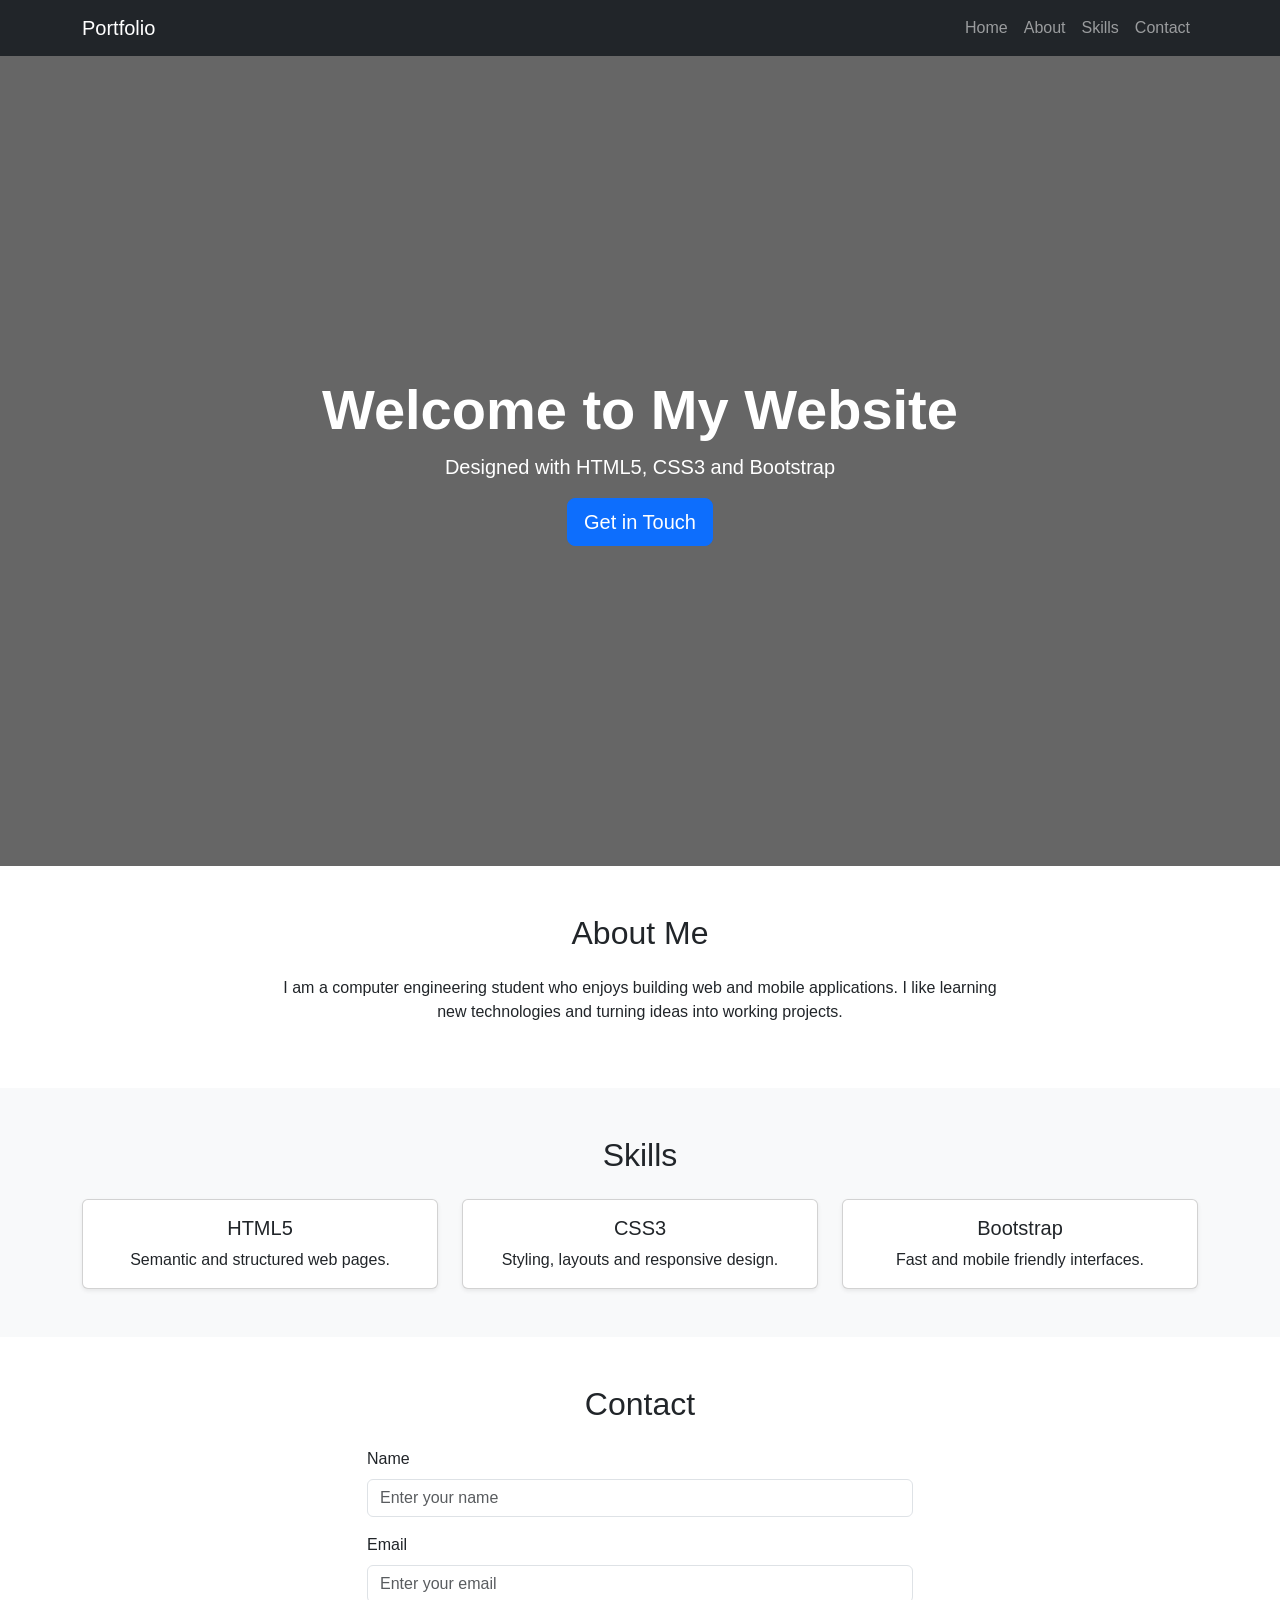
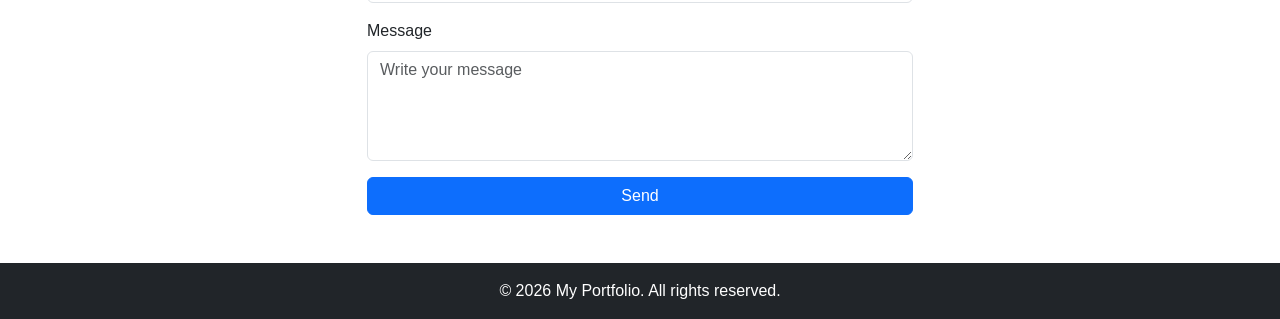
<file: index.html>
<!DOCTYPE html>
<html lang="en">
<head>
    <meta charset="UTF-8">
    <meta name="viewport" content="width=device-width, initial-scale=1">
    <title>My Portfolio</title>
    <link href="https://cdn.jsdelivr.net/npm/bootstrap@5.3.3/dist/css/bootstrap.min.css" rel="stylesheet">
    <link rel="stylesheet" href="style.css">
</head>
<body>
    <nav class="navbar navbar-expand-lg navbar-dark bg-dark sticky-top">
        <div class="container">
            <a class="navbar-brand" href="#home">Portfolio</a>
            <button class="navbar-toggler" type="button" data-bs-toggle="collapse" data-bs-target="#menu">
                <span class="navbar-toggler-icon"></span>
            </button>
            <div class="collapse navbar-collapse" id="menu">
                <ul class="navbar-nav ms-auto">
                    <li class="nav-item"><a class="nav-link" href="#home">Home</a></li>
                    <li class="nav-item"><a class="nav-link" href="#about">About</a></li>
                    <li class="nav-item"><a class="nav-link" href="#skills">Skills</a></li>
                    <li class="nav-item"><a class="nav-link" href="#contact">Contact</a></li>
                </ul>
            </div>
        </div>
    </nav>

    <header id="home" class="hero d-flex align-items-center text-center text-white">
        <div class="container">
            <h1 class="display-4 fw-bold">Welcome to My Website</h1>
            <p class="lead">Designed with HTML5, CSS3 and Bootstrap</p>
            <a href="#contact" class="btn btn-primary btn-lg">Get in Touch</a>
        </div>
    </header>

    <section id="about" class="py-5">
        <div class="container">
            <h2 class="text-center mb-4">About Me</h2>
            <div class="row justify-content-center">
                <div class="col-md-8 text-center">
                    <p>I am a computer engineering student who enjoys building web and mobile applications. I like learning new technologies and turning ideas into working projects.</p>
                </div>
            </div>
        </div>
    </section>

    <section id="skills" class="py-5 bg-light">
        <div class="container">
            <h2 class="text-center mb-4">Skills</h2>
            <div class="row g-4">
                <div class="col-md-4">
                    <div class="card h-100 text-center shadow-sm">
                        <div class="card-body">
                            <h5 class="card-title">HTML5</h5>
                            <p class="card-text">Semantic and structured web pages.</p>
                        </div>
                    </div>
                </div>
                <div class="col-md-4">
                    <div class="card h-100 text-center shadow-sm">
                        <div class="card-body">
                            <h5 class="card-title">CSS3</h5>
                            <p class="card-text">Styling, layouts and responsive design.</p>
                        </div>
                    </div>
                </div>
                <div class="col-md-4">
                    <div class="card h-100 text-center shadow-sm">
                        <div class="card-body">
                            <h5 class="card-title">Bootstrap</h5>
                            <p class="card-text">Fast and mobile friendly interfaces.</p>
                        </div>
                    </div>
                </div>
            </div>
        </div>
    </section>

    <section id="contact" class="py-5">
        <div class="container">
            <h2 class="text-center mb-4">Contact</h2>
            <div class="row justify-content-center">
                <div class="col-md-6">
                    <form>
                        <div class="mb-3">
                            <label class="form-label">Name</label>
                            <input type="text" class="form-control" placeholder="Enter your name" required>
                        </div>
                        <div class="mb-3">
                            <label class="form-label">Email</label>
                            <input type="email" class="form-control" placeholder="Enter your email" required>
                        </div>
                        <div class="mb-3">
                            <label class="form-label">Message</label>
                            <textarea class="form-control" rows="4" placeholder="Write your message" required></textarea>
                        </div>
                        <button type="submit" class="btn btn-primary w-100">Send</button>
                    </form>
                </div>
            </div>
        </div>
    </section>

    <footer class="bg-dark text-white text-center py-3">
        <p class="mb-0">&copy; 2026 My Portfolio. All rights reserved.</p>
    </footer>

    <script src="https://cdn.jsdelivr.net/npm/bootstrap@5.3.3/dist/js/bootstrap.bundle.min.js"></script>
</body>
</html>
</file>
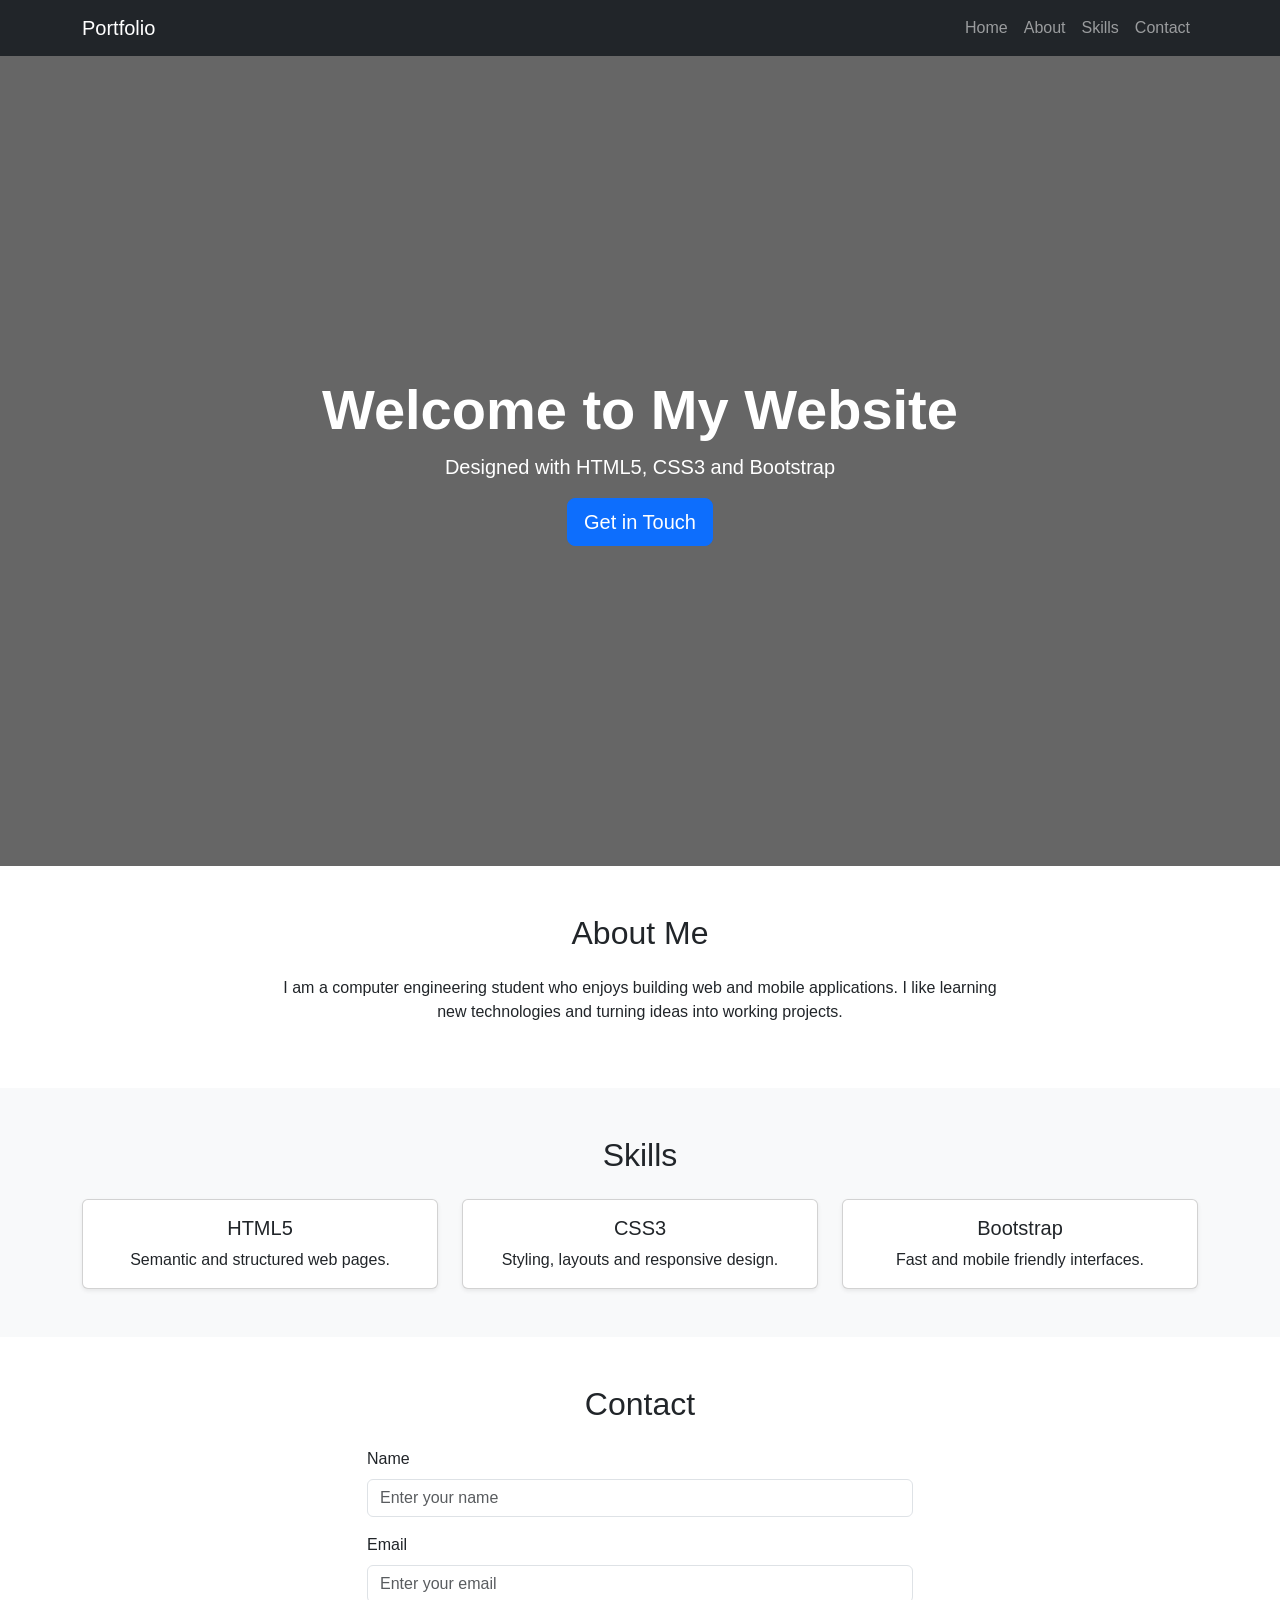
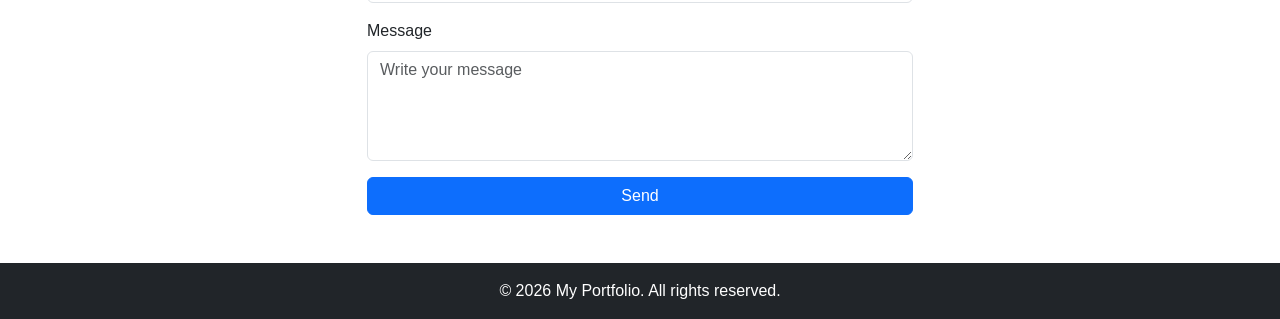
<file: working.html>
<!DOCTYPE html>
<html lang="en">
<head>
    <meta charset="UTF-8">
    <meta name="viewport" content="width=device-width, initial-scale=1">
    <title>My Portfolio</title>
    <link href="https://cdn.jsdelivr.net/npm/bootstrap@5.3.3/dist/css/bootstrap.min.css" rel="stylesheet">
    <link rel="stylesheet" href="style.css">
</head>
<body>
    <nav class="navbar navbar-expand-lg navbar-dark bg-dark sticky-top">
        <div class="container">
            <a class="navbar-brand" href="#home">Portfolio</a>
            <button class="navbar-toggler" type="button" data-bs-toggle="collapse" data-bs-target="#menu">
                <span class="navbar-toggler-icon"></span>
            </button>
            <div class="collapse navbar-collapse" id="menu">
                <ul class="navbar-nav ms-auto">
                    <li class="nav-item"><a class="nav-link" href="#home">Home</a></li>
                    <li class="nav-item"><a class="nav-link" href="#about">About</a></li>
                    <li class="nav-item"><a class="nav-link" href="#skills">Skills</a></li>
                    <li class="nav-item"><a class="nav-link" href="#contact">Contact</a></li>
                </ul>
            </div>
        </div>
    </nav>

    <header id="home" class="hero d-flex align-items-center text-center text-white">
        <div class="container">
            <h1 class="display-4 fw-bold">Welcome to My Website</h1>
            <p class="lead">Designed with HTML5, CSS3 and Bootstrap</p>
            <a href="#contact" class="btn btn-primary btn-lg">Get in Touch</a>
        </div>
    </header>

    <section id="about" class="py-5">
        <div class="container">
            <h2 class="text-center mb-4">About Me</h2>
            <div class="row justify-content-center">
                <div class="col-md-8 text-center">
                    <p>I am a computer engineering student who enjoys building web and mobile applications. I like learning new technologies and turning ideas into working projects.</p>
                </div>
            </div>
        </div>
    </section>

    <section id="skills" class="py-5 bg-light">
        <div class="container">
            <h2 class="text-center mb-4">Skills</h2>
            <div class="row g-4">
                <div class="col-md-4">
                    <div class="card h-100 text-center shadow-sm">
                        <div class="card-body">
                            <h5 class="card-title">HTML5</h5>
                            <p class="card-text">Semantic and structured web pages.</p>
                        </div>
                    </div>
                </div>
                <div class="col-md-4">
                    <div class="card h-100 text-center shadow-sm">
                        <div class="card-body">
                            <h5 class="card-title">CSS3</h5>
                            <p class="card-text">Styling, layouts and responsive design.</p>
                        </div>
                    </div>
                </div>
                <div class="col-md-4">
                    <div class="card h-100 text-center shadow-sm">
                        <div class="card-body">
                            <h5 class="card-title">Bootstrap</h5>
                            <p class="card-text">Fast and mobile friendly interfaces.</p>
                        </div>
                    </div>
                </div>
            </div>
        </div>
    </section>

    <section id="contact" class="py-5">
        <div class="container">
            <h2 class="text-center mb-4">Contact</h2>
            <div class="row justify-content-center">
                <div class="col-md-6">
                    <form>
                        <div class="mb-3">
                            <label class="form-label">Name</label>
                            <input type="text" class="form-control" placeholder="Enter your name" required>
                        </div>
                        <div class="mb-3">
                            <label class="form-label">Email</label>
                            <input type="email" class="form-control" placeholder="Enter your email" required>
                        </div>
                        <div class="mb-3">
                            <label class="form-label">Message</label>
                            <textarea class="form-control" rows="4" placeholder="Write your message" required></textarea>
                        </div>
                        <button type="submit" class="btn btn-primary w-100">Send</button>
                    </form>
                </div>
            </div>
        </div>
    </section>

    <footer class="bg-dark text-white text-center py-3">
        <p class="mb-0">&copy; 2026 My Portfolio. All rights reserved.</p>
    </footer>

    <script src="https://cdn.jsdelivr.net/npm/bootstrap@5.3.3/dist/js/bootstrap.bundle.min.js"></script>
</body>
</html>
</file>
<file: style.css>
html {
    scroll-behavior: smooth;
}

body {
    font-family: "Segoe UI", Arial, sans-serif;
}

.hero {
    min-height: 90vh;
    background: linear-gradient(rgba(0, 0, 0, 0.6), rgba(0, 0, 0, 0.6)),
        url("https://images.unsplash.com/photo-1498050108023-c5249f4df085?w=1600") center / cover no-repeat;
}

.card {
    transition: transform 0.3s;
}

.card:hover {
    transform: translateY(-8px);
}

section {
    scroll-margin-top: 56px;
}
</file>
